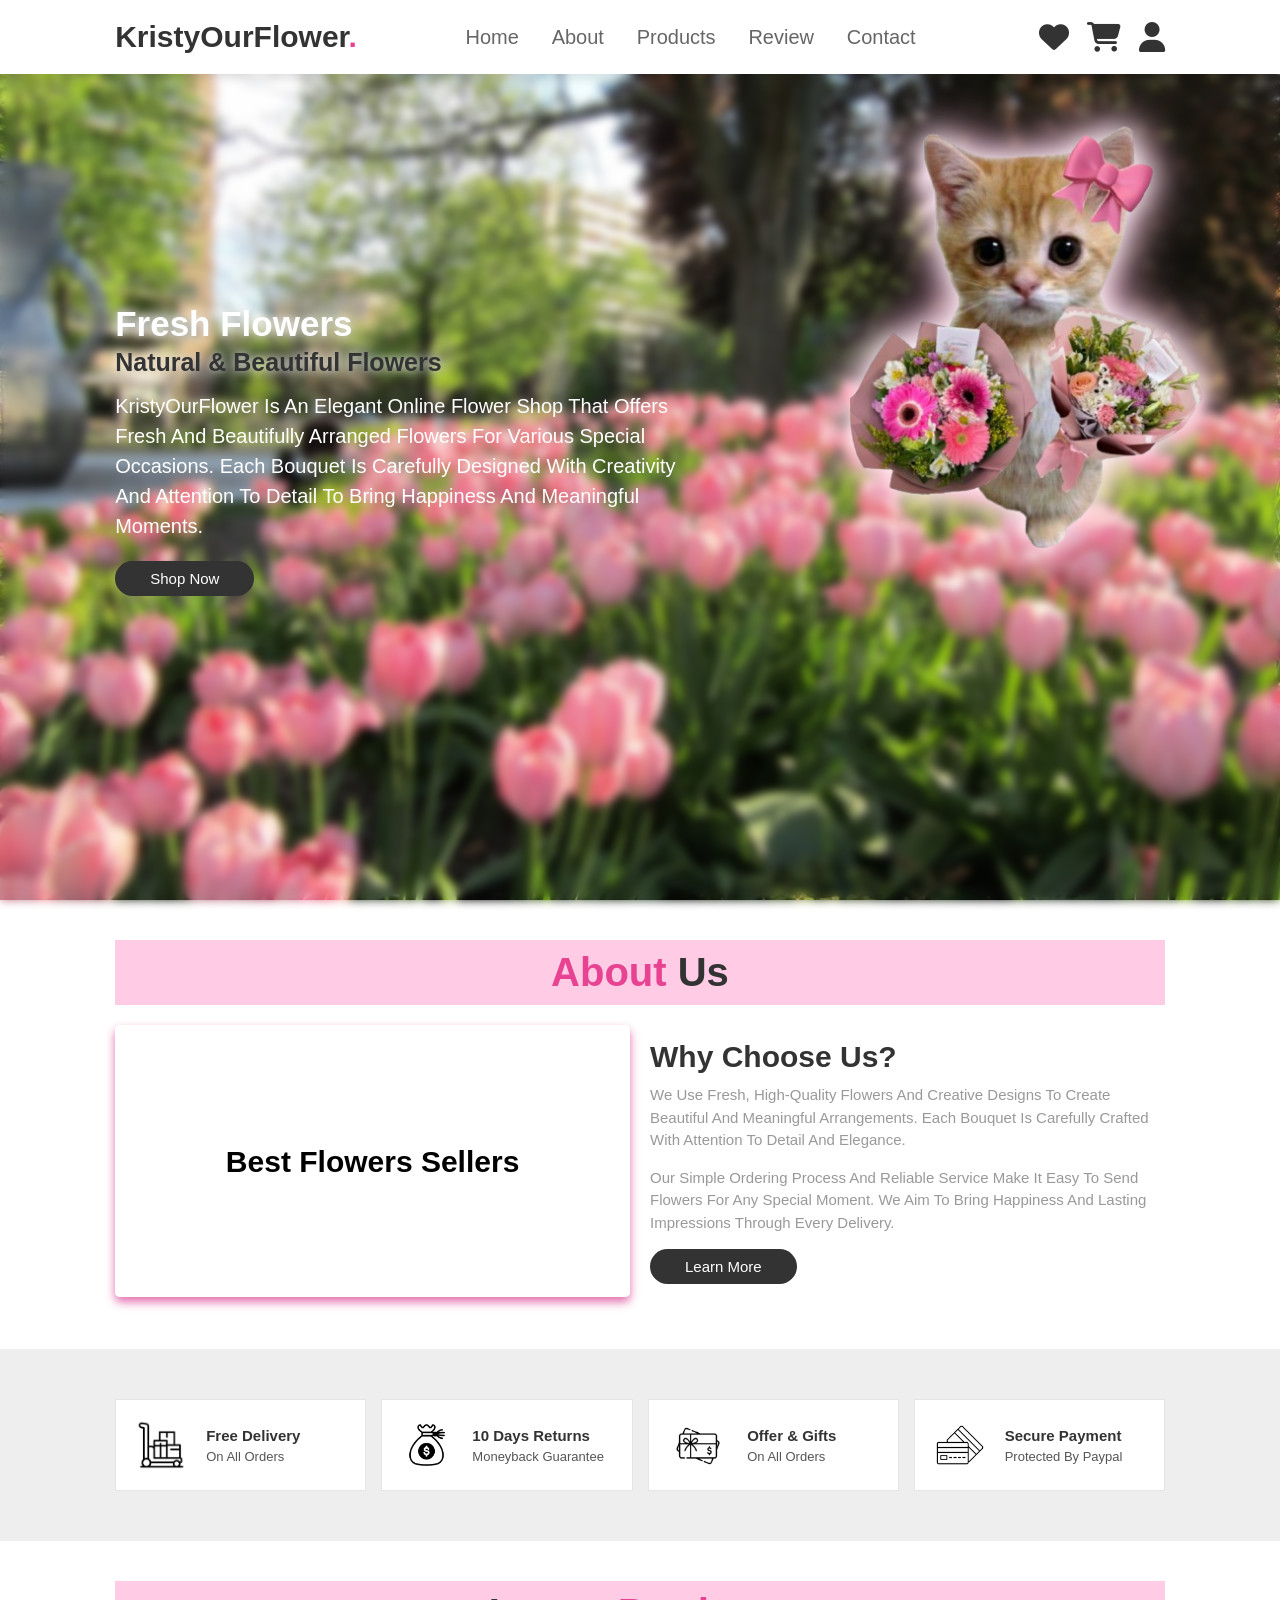
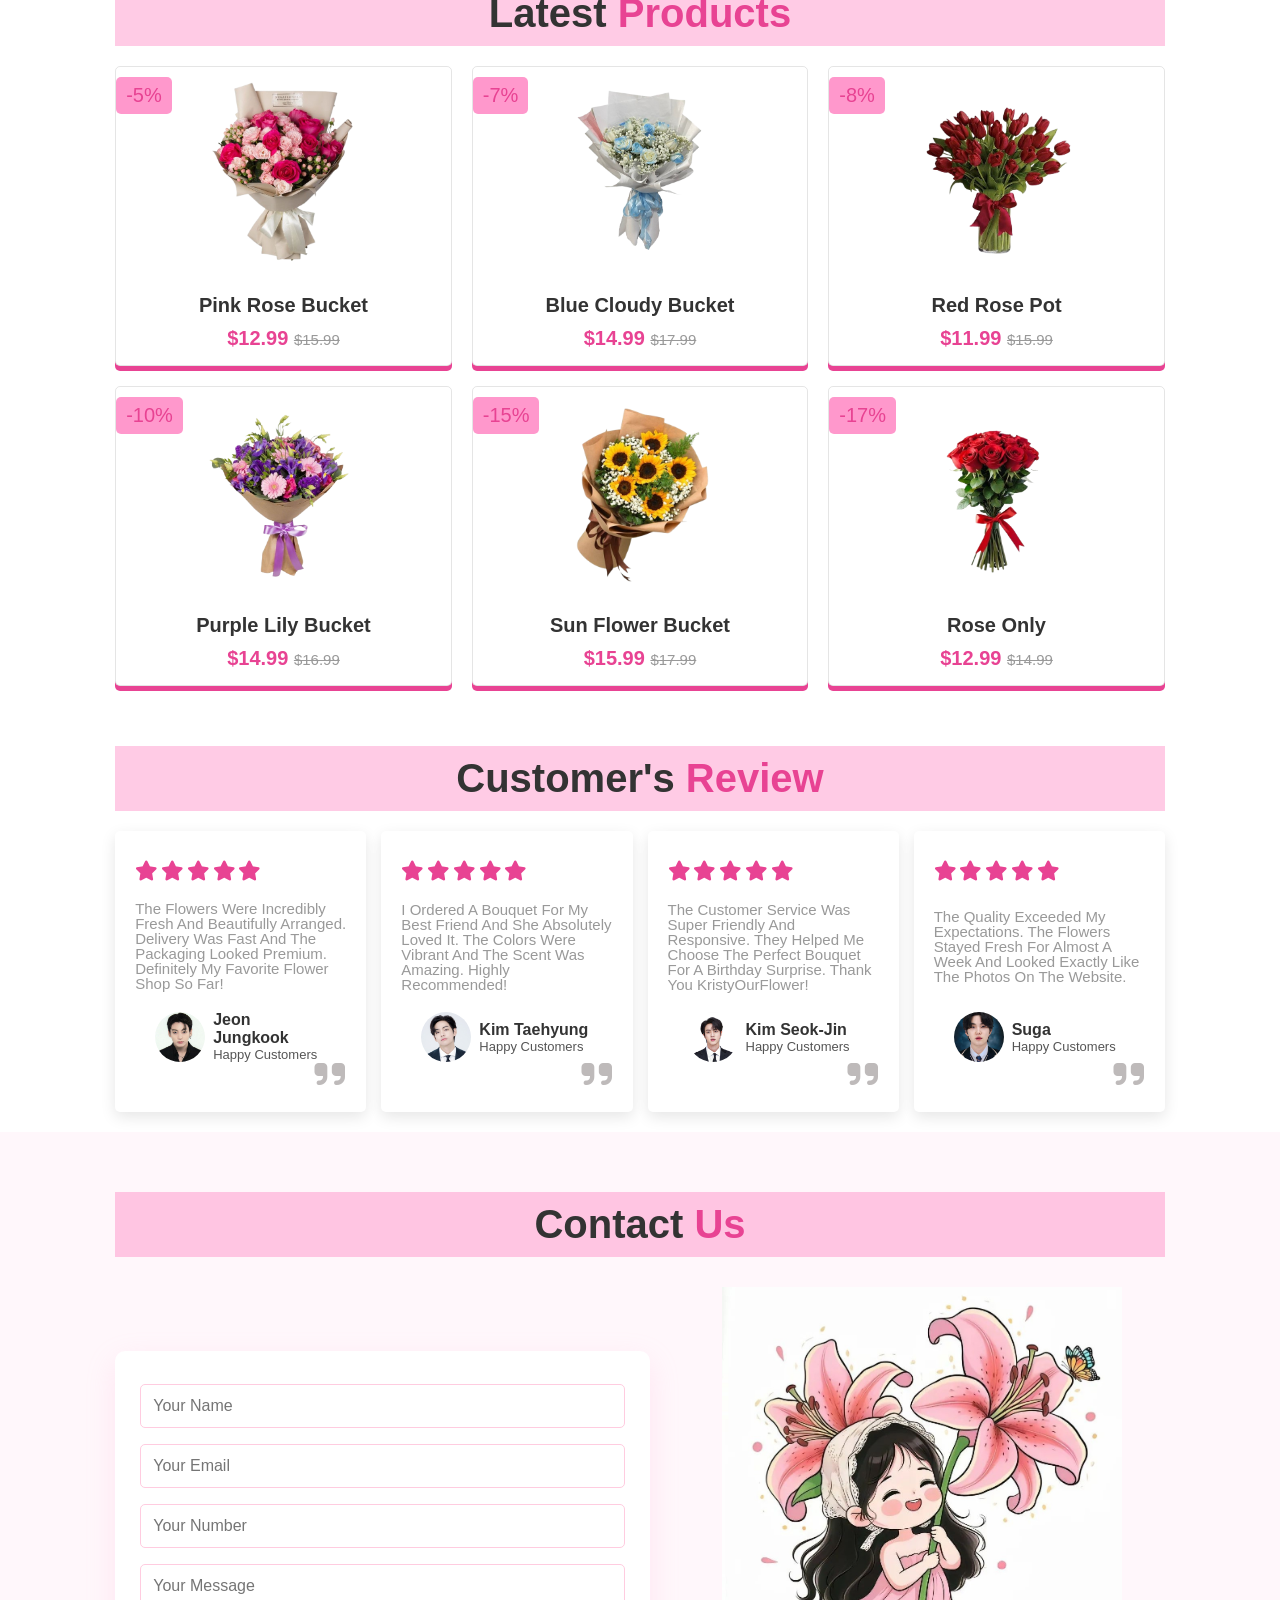
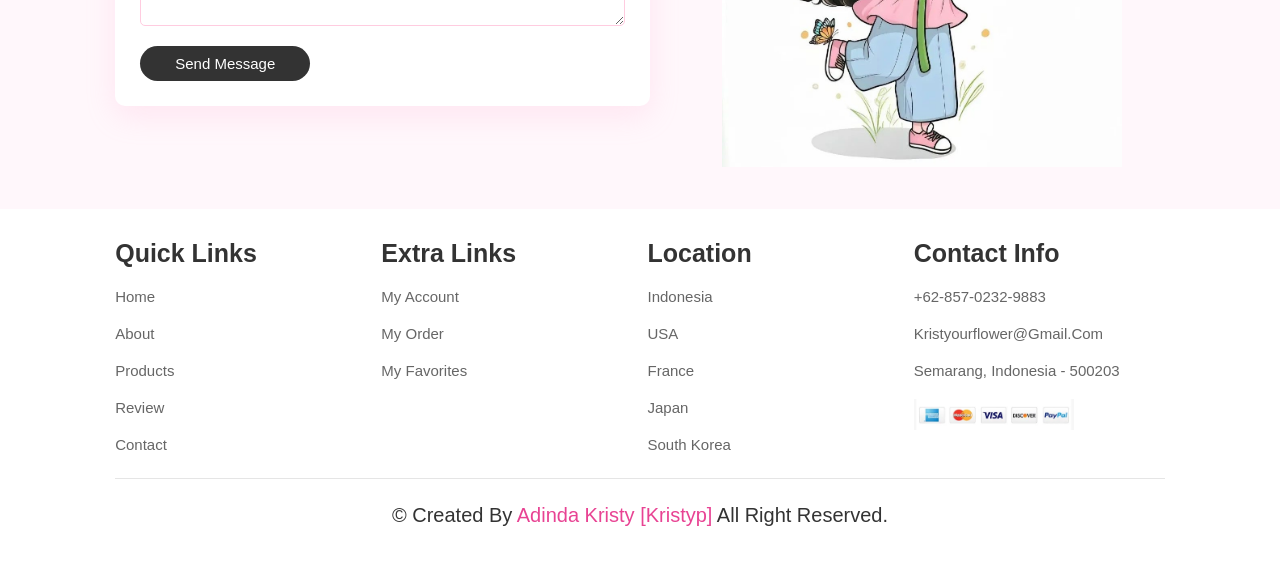
<file: index.html>
<!DOCTYPE html>
<html lang="en">
<head>
    <meta charset="UTF-8">
    <meta name="viewport" content="width=device-width, initial-scale=1.0">
    <title>Complete Responsive Flower Website</title>
    <!-- Font awesome cdn link -->
     <link rel="stylesheet" href="https://cdnjs.cloudflare.com/ajax/libs/font-awesome/6.4.0/css/all.min.css">
     <!--Custom file css file link -->
     <link rel="stylesheet" href="style.css">
</head>
<body>
    <!--header section starts-->
    <header>
        <input type="checkbox" name="" id="toggler">
        <label for="toggler" class="fas fa-bars"></label>
        <a href="#" class="logo">KristyOurFlower<span>.</span></a>
        <nav class="navbar">
            <a href="#home">Home</a>
            <a href="#about">About</a>
            <a href="#products">Products</a>
            <a href="#review">Review</a>
            <a href="#contact">Contact</a>
        </nav>
        <div class="icons">
            <a href="#" class="fas fa-heart"></a>
            <a href="#" class="fas fa-shopping-cart"></a>
            <a href="#" class="fas fa-user"></a>
            
        </div>
    </header>
    <!--header section ends-->

     <!--home section starts-->
     <section class="home" id="home">
        <div class="content">
            <h3>Fresh Flowers</h3>
            <span>Natural & beautiful flowers</span>
            <p>KristyOurFlower is an elegant online flower shop that offers fresh and beautifully arranged flowers for various special occasions. Each
                bouquet is carefully designed with creativity and attention to detail to bring happiness and meaningful moments.</p>
                <a href="#" class="btn"> Shop Now</a>
        </div>
     </section>

     <!--home section ends-->

     <div class="flower-container">
    <img src="flower.png" class="flower-img" alt="flower">
</div>


     <!--about section starts-->
     <section class="about" id="about">
        <h1 class="heading"><span>about </span>us</h1>
        <div class="row">
            <div class="video-container">
                <video src="vidflower.mp4" loop autoplay muted></video>
                <h3>best flowers sellers</h3>
            </div>
            <div class="content">
                <h3>why choose us?</h3>
                <p>We use fresh, high-quality flowers and creative designs to create beautiful and meaningful arrangements. Each bouquet is carefully crafted with attention to detail and elegance.</p>
                <p>Our simple ordering process and reliable service make it easy to send flowers for any special moment. We aim to bring happiness and lasting impressions through every delivery.</p>
                <a href="#" class="btn">Learn More</a>
            </div>
        </div>
     </section>

     <!--about section ends-->

      <!--icons section starts-->
      
      <section class="icons-container">
        <div class="icons">
            <img src="packet.png" alt="">
            <div class="info">
                <h3>Free delivery</h3>
                <span>on all orders</span>
            </div>
        </div>

         <div class="icons">
            <img src="money.png" alt="">
            <div class="info">
                <h3>10 days returns</h3>
                <span>Moneyback guarantee</span>
            </div>
        </div>

         <div class="icons">
            <img src="gift.png" alt="">
            <div class="info">
                <h3>offer & gifts</h3>
                <span>on all orders</span>
            </div>
        </div>

         <div class="icons">
            <img src="pay.png" alt="">
            <div class="info">
                <h3>secure payment</h3>
                <span>protected by paypal</span>
            </div>
        </div>
      </section>


      <!--icons section ends-->

      <!--product section starts-->
      <section class="product" id="products">
        <h1 class="heading">latest <span>products</span></h1>
        <div class="box-container">
            <div class="box">
                <span class="discount">-5%</span>
                <div class="image">
                    <img src="pinkbucket.png" alt="">
                    <div class="icons">
                        <a href="#" class="fas fa-heart"></a>
                        <a href="#" class="cart-btn">add to cart</a>
                        <a href="#" class="fas fa-share"></a>
                    </div>
                </div>
                <div class="content">
                    <h3>Pink Rose Bucket</h3>
                    <div class="price">$12.99 <span>$15.99</span></div>
                </div>
            </div>

             <div class="box">
                <span class="discount">-7%</span>
                <div class="image">
                    <img src="bluebucket.png" alt="">
                    <div class="icons">
                        <a href="#" class="fas fa-heart"></a>
                        <a href="#" class="cart-btn">add to cart</a>
                        <a href="#" class="fas fa-share"></a>
                    </div>
                </div>
                <div class="content">
                    <h3>Blue Cloudy Bucket</h3>
                    <div class="price">$14.99 <span>$17.99</span></div>
                </div>
            </div>

             <div class="box">
                <span class="discount">-8%</span>
                <div class="image">
                    <img src="red.png" alt="">
                    <div class="icons">
                        <a href="#" class="fas fa-heart"></a>
                        <a href="#" class="cart-btn">add to cart</a>
                        <a href="#" class="fas fa-share"></a>
                    </div>
                </div>
                <div class="content">
                    <h3>Red Rose Pot</h3>
                    <div class="price">$11.99 <span>$15.99</span></div>
                </div>
            </div>

             <div class="box">
                <span class="discount">-10%</span>
                <div class="image">
                    <img src="purplebucket.png" alt="">
                    <div class="icons">
                        <a href="#" class="fas fa-heart"></a>
                        <a href="#" class="cart-btn">add to cart</a>
                        <a href="#" class="fas fa-share"></a>
                    </div>
                </div>
                <div class="content">
                    <h3>Purple Lily Bucket</h3>
                    <div class="price">$14.99 <span>$16.99</span></div>
                </div>
            </div>

             <div class="box">
                <span class="discount">-15%</span>
                <div class="image">
                    <img src="sunflowerbucket.png" alt="">
                    <div class="icons">
                        <a href="#" class="fas fa-heart"></a>
                        <a href="#" class="cart-btn">add to cart</a>
                        <a href="#" class="fas fa-share"></a>
                    </div>
                </div>
                <div class="content">
                    <h3>Sun Flower Bucket</h3>
                    <div class="price">$15.99 <span>$17.99</span></div>
                </div>
            </div>

            
             <div class="box">
                <span class="discount">-17%</span>
                <div class="image">
                    <img src="redflower.png" alt="">
                    <div class="icons">
                        <a href="#" class="fas fa-heart"></a>
                        <a href="#" class="cart-btn">add to cart</a>
                        <a href="#" class="fas fa-share"></a>
                    </div>
                </div>
                <div class="content">
                    <h3>Rose Only</h3>
                    <div class="price">$12.99 <span>$14.99</span></div>
                </div>
            </div>

            
        </div>
      </section>

      <!--product section ends-->

      <!--review section starts-->
      <section class="review" id="review">
        <h1 class="heading">customer's <span>Review</span></h1>
        <div class="box-container">
            <div class="box">
                <div class="starts">
                    <i class="fas fa-star"></i>
                    <i class="fas fa-star"></i>
                    <i class="fas fa-star"></i>
                    <i class="fas fa-star"></i>
                    <i class="fas fa-star"></i>
                </div>
                <p>The flowers were incredibly fresh and beautifully arranged. Delivery was fast and the packaging looked premium. Definitely my favorite flower shop so far!</p>
                <div class="user">
                    <img src="one.jpg" alt="">
                    <div class="user-info">
                        <h3>Jeon Jungkook</h3>
                        <span>Happy Customers</span>
                    </div>
                </div>
                <span class="fas fa-quote-right"></span>
            </div>

             <div class="box">
                <div class="starts">
                    <i class="fas fa-star"></i>
                    <i class="fas fa-star"></i>
                    <i class="fas fa-star"></i>
                    <i class="fas fa-star"></i>
                    <i class="fas fa-star"></i>
                </div>
                <p>I ordered a bouquet for my best friend and she absolutely loved it. The colors were vibrant and the scent was amazing. Highly recommended!</p>
                <div class="user">
                    <img src="two.jpg" alt="">
                    <div class="user-info">
                        <h3>Kim Taehyung</h3>
                        <span>Happy Customers</span>
                    </div>
                </div>
                <span class="fas fa-quote-right"></span>
            </div>

             <div class="box">
                <div class="starts">
                    <i class="fas fa-star"></i>
                    <i class="fas fa-star"></i>
                    <i class="fas fa-star"></i>
                    <i class="fas fa-star"></i>
                    <i class="fas fa-star"></i>
                </div>
                <p>The customer service was super friendly and responsive. They helped me choose the perfect bouquet for a birthday surprise. Thank you KristyOurFlower!</p>
                <div class="user">
                    <img src="three.jpg" alt="">
                    <div class="user-info">
                        <h3>Kim Seok-jin</h3>
                        <span>Happy Customers</span>
                    </div>
                </div>
                <span class="fas fa-quote-right"></span>
            </div>

             <div class="box">
                <div class="starts">
                    <i class="fas fa-star"></i>
                    <i class="fas fa-star"></i>
                    <i class="fas fa-star"></i>
                    <i class="fas fa-star"></i>
                    <i class="fas fa-star"></i>
                </div>
                <p>The quality exceeded my expectations. The flowers stayed fresh for almost a week and looked exactly like the photos on the website.</p>
                <div class="user">
                    <img src="four.jpg" alt="">
                    <div class="user-info">
                        <h3>Suga</h3>
                        <span>Happy Customers</span>
                    </div>
                </div>
                <span class="fas fa-quote-right"></span>
            </div>           
        </div>
      </section>

      <!--review section ends-->

      <!--contact section starts-->
      <section class="contact" id="contact">

    <h1 class="heading">contact <span>Us</span></h1>

    <div class="contact-container">

        <div class="contact-form">
            <form action="">
                <input type="text" placeholder="Your Name" class="input-box">
                <input type="email" placeholder="Your Email" class="input-box">
                <input type="number" placeholder="Your Number" class="input-box">
                <textarea placeholder="Your Message" class="input-box"></textarea>
                <input type="submit" value="Send Message" class="btn">
            </form>
        </div>

        <div class="contact-image">
            <img src="pinkyp.jpg" alt="flower girl">
        </div>

    </div>

</section>
      <!--contact section ends-->

      <!-- footer section starts-->
       <section class="footer">
        <div class="box-container">
            <div class="box">
                <h3>Quick links</h3>
                <a href="#">home</a>
                <a href="#">about</a>
                <a href="#">products</a>
                <a href="#">review</a>
                <a href="#">contact</a>
            </div>

            <div class="box">
                <h3>Extra links</h3>
                <a href="#">my account</a>
                <a href="#">my order</a>
                <a href="#">my favorites</a>
            </div>

            <div class="box">
                <h3>Location</h3>
                <a href="#">Indonesia</a>
                <a href="#">USA</a>
                <a href="#">France</a>
                <a href="#">Japan</a>
                <a href="#">South Korea</a>
            </div>

            <div class="box">
                <h3>Contact info</h3>
                <a href="#">+62-857-0232-9883</a>
                <a href="#">kristyourflower@gmail.com</a>
                <a href="#">Semarang, Indonesia - 500203</a>
                <img src="payment.png" alt="">

            </div>
        </div>
        <div class="credit">
            &copy; Created By <span> Adinda Kristy [Kristyp]</span> All Right Reserved.
        </div>
       </section>

      <!-- footer section ends-->






</body>
</html>
</file>
<file: style.css>
:root{
    --pink:#e84393;

}
html {
    scroll-behavior: smooth;
}
*{
    margin: 0;
    box-sizing: border-box;
    font-family: Verdana, Geneva, Tahoma, sans-serif;
    outline: none;
    border: none;
    text-decoration: none;
    text-transform: capitalize;
    transition: .2s linear;
}

.flower-container {
    position: absolute;
    right: 60px;
    top: -20px;
}

.flower-img {
    width: 370px;
    opacity: 0;
    animation: 
        slideIn 1.8s ease forwards,
        floating 4s ease-in-out infinite;
    animation-delay: 0s, 1.8s;

    filter: drop-shadow(0 0 15px #fff)
            drop-shadow(0 0 25px #ffb6d9);
}

.flower-container{
    position:absolute;
    right:60px;
    top:120px;
    z-index:999;
}

.home{
    position:relative;
    min-height:100vh;
}



@keyframes slideIn {
    from {
        transform: translateX(200px);
        opacity: 0;
    }
    to {
        transform: translateX(0);
        opacity: 1;
    }
}


@keyframes floating {
    0% { transform: translateY(0px); }
    50% { transform: translateY(-15px); }
    100% { transform: translateY(0px); }
}

html{
    font-size: 62.5%;
    scroll-behavior: smooth;
    scroll-padding-top: 6rem;
   overflow-x: hidden;
}

.btn{
    display: inline-block;
    margin-top: 1rem;
    border-radius: 5rem;
    background: #333;
    color: #fff;
    padding: .9rem 3.5rem;
    cursor: pointer;
    font-size: 1.5rem;
}

.btn:hover{
    background: var(--pink);
}
section{
    padding: 2rem 9%;
}
.heading{
    text-align: center;
    font-size: 4rem;
    color: #333;
    padding: 1rem;
    margin: 2rem 0;
    background: rgba(255, 51, 153, 0.251);
}
.heading span{
    color: var(--pink);
}
header{
    position: fixed;
    top: 0; left: 0; right: 0;
    background-color: #fff;
    padding: 2rem 9%;
    display: flex;
    align-items: center;
    justify-content: space-between;
    z-index: 1000;
    box-shadow: 0 .5rem 1rem rgb(0, 0, 0, .1);
}

header .logo{
    font-size:3rem;
    color: #333;
    font-weight: bolder;

}

header .logo span{
    color: var(--pink);
}

header .navbar a{
    font-size: 2rem;
    padding: 0 1.5rem;
    color: #666;
}

header .navbar a:hover{
    color: var(--pink);
}

header .icons a{
    font-size: 3rem;
    color: #333;
    margin-left: 1.5rem;
}

header .icons a:hover{
    color: var(--pink);
}

header #toggler{
    display: none;
}

header .fa-bars{
    font-size: 3rem;
    color: #333;
    border-radius: .5rem;
    padding: .5rem 1.5rem;
    cursor: pointer;
    border: .1rem solid rgba(0,0,0.3);
    display: none;
}

.home {
    display: flex;
    align-items: center;
    min-height: 100vh;
    background: url(flowbe2.jpg) no-repeat;
    background-size: cover;
    background-position: center;
}
.home::before{
    content:"";
    position:absolute;
    top:0;
    left:0;
    width:100%;
    height:100%;
    background:url(flowbe2.jpg) no-repeat center/cover;
    filter: blur(5px);
    z-index:1;
}
.home .content{
    position: relative;
    z-index:2;
    max-width: 60rem;
}

.home .content h3{
    font-size: 3.5rem;
    color: #fff;
     text-shadow: 0 0 8px rgba(255, 255, 255, 0.8), 
                 0 0 15px rgba(255, 255, 255, 0.5),
                 2px 2px 4px rgba(0, 0, 0, 0.1);
    font-weight: 600;
}

.home .content span{
    font-size: 2.5rem;
    color: #333;
    padding: 1rem 0;
    line-height: 1.5;
    text-shadow: 0 0 8px rgba(255, 255, 255, 0.8), 
                 0 0 15px rgba(255, 255, 255, 0.5),
                 2px 2px 4px rgba(0, 0, 0, 0.1);
    font-weight: 600;
}

.home .content p{
    font-size: 2rem;
    color: #fff;
    padding: 1rem 0;
    line-height: 1.5;
    
}

.about .row{
    display: flex;
    align-items: center;
    gap: 2rem;
    flex-wrap: wrap;
    pad: 2rem 0;
    padding-bottom: 3rem;
}

.about .row .video-container{
    flex: 1 1 40rem;
    position: relative;
}

.about .row .video-container video{
    width: 100%;
    border: 1.5rem solid #fff;
    border-radius: .5rem;
    box-shadow: 0 .5rem 1rem rgba(215, 43, 135, 0.68) ;
    object-fit: cover;
}

.about .row .video-container h3{
    position: absolute;
    top: 50%;
    transform: translateY(-50%);
    font-size: 3rem;
    background: #fff;
    width: 100%;
    padding: 1rem 2rem;
    text-align: center;
    mix-blend-mode: screen;
}

.about .row .content{
    flex: 1 1 40rem;
}

.about .row .content h3{
    font-size: 3rem;
    color: #333;
}

.about .row .content p{
    font-size: 1.5rem;
    color: #999;
    padding: .5rem 0;
    padding-top: 1rem;
    line-height: 1.5;

}

.icons-container{
    background: #eee;
    display: grid;
    grid-template-columns: repeat(4, 1fr);
    flex-wrap: wrap;
    gap: 1.5rem;
    padding-top: 5rem;
    padding-bottom: 5rem;
}

.icons-container .icons{
    background: #fff;
    border: .1rem solid rgba(0,0,0,.1);
    padding: 2rem;
    display: flex;
    align-items: center;
    flex: 1 1 25rem;
}

.icons-container .icons img{
    height: 5rem;
    margin-right: 2rem;
}

.icons-container .icons h3{
    color:#333;
    padding-bottom: .5rem;
    font-size: 1.5rem;
}

.icons-container .icons span{
    color: #555;
    font-size: 1.3rem;
}

.product .box-container {
    display: grid;
    grid-template-columns: repeat(auto-fit, minmax(25rem, 1fr)); 
    gap: 2rem;
}


.product .box-container .box{
    flex: 1 1 30rem;
    box-shadow: 0 .5rem var(--pink);
    border-radius: .5rem;
    border: .1rem solid rgba(0,0,0,.1);
    position: relative;
}

.product .box-container .box .discount{
    position: absolute;
    top: 1rem;
    padding: .7rem 1rem;
    font-size: 2rem;
    color: var(--pink);
    background: rgba(255,51,153,0.5);
    z-index: 1;
    border-radius: .5rem;
}

.product .box-container .box .image {
    position: relative;
    text-align: center;
    padding: 1.5rem; 
    overflow: hidden;
}

.product .box-container .box .image img {
    height: 18rem;
    width: 100%;
    object-fit: contain; 
    transition: .3s linear;
}

.product .box-container .box:hover .image img{
    transform:scale(1.1);
}

.product .box-container .box .image .icons{
    position: absolute;
    bottom: -7rem; left: 0; right: 0;
    display: flex;
}

.product .box-container .box:hover .image .icons{
    bottom: 0;
}
.product .box-container .box:hover .image .icons a{
    height: 4rem;
    line-height: 4rem;
    font-size: 2rem;
    width: 50%;
    background: var(--pink);
    color: #fff;
}

.product .box-container .box:hover .image .icons .cart-btn{
    border-left: .1rem solid #fff7;
    border-right: .1rem solid #fff7;
    width: 100%;
}

.product .box-container .box:hover .image .icons a:hover{
    background: #333;

}

.product .box-container .box .content {
    padding: 1.5rem; 
    text-align: center;
}

.product .box-container .box .content h3{
    font-size: 2rem;
    color: #333;
}

.product .box-container .box .content .price{
    font-size: 2rem;
    color: var(--pink);
    font-weight: bolder;
    padding-top: 1rem;
}

.product .box-container .box .content .price span{
    font-size: 1.5rem;
    color: #999;
    font-weight: lighter;
    text-decoration: line-through;
}

.review .box-container{
    display:grid;
    grid-template-columns:repeat(auto-fit,minmax(23rem,1fr));
    gap:1.5rem;
}




.review .box-container .box{
    flex: 1 1 30rem;
    box-shadow: 0 .5rem 1.5rem rgba(0, 0, 0, 0.1);
    border-radius: .5rem;
    padding: 3rem 2rem;
    position: relative;
    border: .1rem rgba(0,0,0,.1);
}

.review .box-container .box{
    display:flex;
    flex-direction:column;
    justify-content:space-between;
}


.review .box-container .box .fa-quote-right{
    position:absolute;
    bottom:2rem;
    right:2rem;
    font-size:3.5rem;   
    color:#5d5454;
    opacity:0.4;      
}


.review .box-container .box .user{
    display: flex;
    align-items: center;
    padding: 2rem;
}

.review .box-container .box .starts i{
    color: var(--pink);
    font-size: 2rem;
}

.review .box-container .box p{
    color: #999;
    font-size: 1.5rem;
    line-height: 1.5rem;
    padding-top: 2rem;
}

.review .box-container .box .user img{
    height:5rem;
    width:5rem;
    border-radius:50%;
    object-fit:cover;
    margin-right:0.8rem;
}

.review .box-container .box .user h3{
    font-size:1.6rem;
    color:#333;
}

.review .box-container .box .user span{
    font-size:1.3rem;
    color:#555;
}

.contact .row{
    display: flex;
    flex-wrap: wrap;
    gap: 1.5rem;
}

.contact .row form{
    flex: 1 1 40rem;
    padding: 2rem 2.5rem;
    box-shadow: 0 1.5rem 1rem rgba(0,0,0,.1);
    border: .1rem solid rgba(0,0,0,.1);
    background: #fff;
    border-radius: .5rem;
}

.contact .row .image{
    flex: 1 1 40rem;
}

.contact .row .image img{
    width: 100% ;
}

.contact .row form .box{
    padding: 1rem;
    font-size: 1.7rem;
    color: #333;
    text-transform: none;
    border: .1rem solid rgba(0,0,0,.1);
    border-radius: .5rem;
    margin: .7rem 0;
}

.contact .row form .box:focus{
    color: var(--pink);
}

.contact .row form textarea{
    height: 15rem;
    resize: none;
}

.contact{
    padding: 4rem 9%;
    background: #fff7fb;
}

.contact .heading{
    text-align: center;
    font-size: 4rem;
    margin-bottom: 3rem;
}

.contact-container{
    display: flex;
    flex-wrap: wrap;
    align-items: center;
    gap: 3rem;
}

.contact-form{
    flex: 1 1 40rem;
}

.contact-form form{
    background: #fff;
    padding: 2.5rem;
    border-radius: 1rem;
    box-shadow: 0 10px 30px rgba(255,158,203,0.2);
}

.input-box{
    width: 100%;
    padding: 1.2rem;
    margin: .8rem 0;
    border-radius: .5rem;
    border: 1px solid #ffcce0;
    font-size: 1.6rem;
    outline: none;
    transition: .3s;
}

.input-box:focus{
    border-color: #ff69b4;
    box-shadow: 0 0 10px rgba(255,105,180,0.3);
}

.contact-image{
    flex: 1 1 35rem;
    text-align: center;
}

.contact-image img{
    width: 100%;
    max-width: 400px;
    animation: float 4s ease-in-out infinite;
}


@keyframes float{
    0%{ transform: translateY(0); }
    50%{ transform: translateY(-15px); }
    100%{ transform: translateY(0); }
}

.footer .box-container{
    display: flex;
    flex-wrap: wrap;
    gap: 1.5rem;
}

.footer .box-container .box{
    flex: 1 1 25rem;
}

.footer .box-container .box h3{
    color: #333;
    font-size: 2.5rem;
    padding: 1rem 0;
}

.footer .box-container .box a{
   display: block;
   color: #666;
   font-size: 1.5rem;
   padding: 1rem 0;
}

.footer .box-container .box a:hover{
    color: var(--pink);
    text-decoration: underline;
}

.footer .box-container .box img{
    margin-top: 1rem;
    width: 160px;
    height: auto;
}

.footer .credit{
    text-align: center;
    padding: 1.5rem;
    margin-top: 1.5rem;
    padding-top: 2.5rem;
    font-size: 2rem;
    color: #333;
    border-top: .1rem solid rgba(0,0,0,.1);
}

.footer .credit span{
    color: var(--pink);
}








/* media queries*/
@media (max-width:991px){
    html{
    font-size: 55%
}
header{
    padding: 2rem;
}
section{
    padding: 2rem;
}
.home{
    background-position: center;
}
}

@media (max-width:768px){
    html .fa-bars{
        display: block;
    }
    header .navbar{
        position: absolute;
        top: 100%;left: 0;right: 0;
        background: #eee;
        border-top: .1rem solid rgba(0,0,0.1);
        clip-path: polygon(0 0, 100% 0, 100% 0, 0 0);
    }

    header #toggler:checked ~ .navbar{
        clip-path: polygon(0 0, 100% 0, 100% 100%, 0% 100%);;
    }
    header .navbar a{
        margin: 1.5rem;
        padding: 1.5rem;
        background-color: #fff;
        border: .1rem solid rgb(0,0,0.1);
        display: block;
    }
    .home.content h3{
        font-size: 4rem;

    }
    .home.content span{
        font-size: 2rem;
        
    }
    .icons-container .icons h3{
    font-size: 2rem;
}

.icons-container .icons span{
    font-size: 1.7rem;
}
}

@media (max-width:450px){
    html{
    font-size: 50%
}
.heading{
    font-size: 3rem;
}
}
</file>
